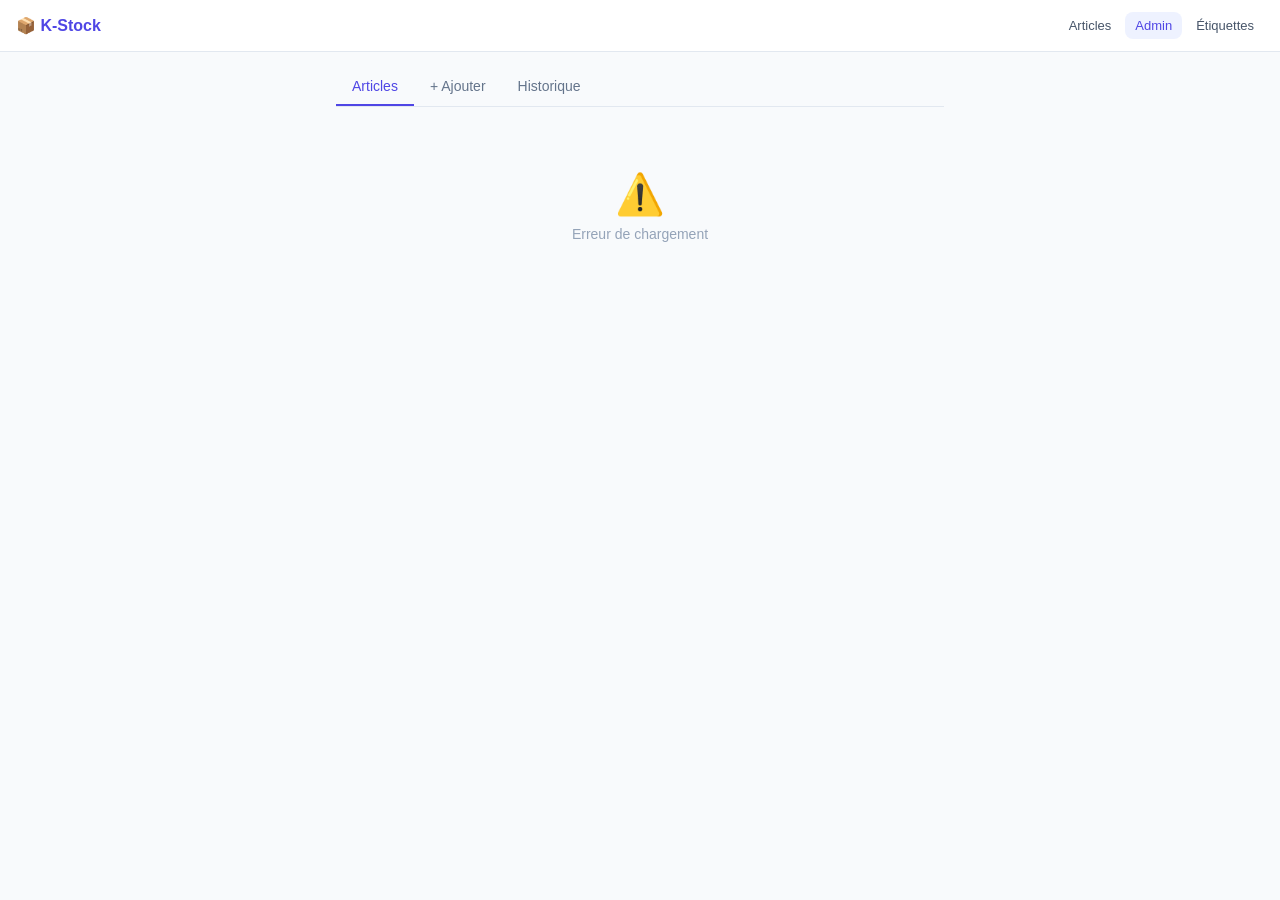
<file: admin.html>
<!DOCTYPE html>
<html lang="fr">
<head>
  <meta charset="UTF-8" />
  <meta name="viewport" content="width=device-width, initial-scale=1.0" />
  <title>Admin — K-Stock</title>
  <meta name="theme-color" content="#4f46e5" />
  <link rel="apple-touch-icon" href="icon-192.png" />
  <link rel="manifest" href="manifest.json" />
  <link rel="stylesheet" href="style.css" />
</head>
<body>
  <nav class="nav">
    <a class="nav-logo" href="index.html">📦 K-Stock</a>
    <div class="nav-links">
      <a class="nav-link" href="index.html">Articles</a>
      <a class="nav-link active" href="admin.html">Admin</a>
      <a class="nav-link" href="labels.html">Étiquettes</a>
    </div>
  </nav>

  <div class="container">
    <div class="tabs">
      <div class="tab active" onclick="switchTab('articles')">Articles</div>
      <div class="tab" onclick="switchTab('add')">+ Ajouter</div>
      <div class="tab" onclick="switchTab('history')">Historique</div>
    </div>

    <!-- Articles tab -->
    <div id="tab-articles">
      <div id="articles-list"><div class="spinner"></div></div>
    </div>

    <!-- Add tab -->
    <div id="tab-add" style="display:none">
      <div class="card">
        <h3 style="font-size:15px;font-weight:700;margin-bottom:16px;">Nouvel article</h3>
        <div class="form-group">
          <label class="form-label">Référence unique *</label>
          <input type="text" class="form-input" id="add-ref" placeholder="ex: RACK-PCM3000" />
        </div>
        <div class="form-group">
          <label class="form-label">Nom *</label>
          <input type="text" class="form-input" id="add-nom" placeholder="ex: PCM 3000m" />
        </div>
        <div class="form-group">
          <label class="form-label">Zone *</label>
          <select class="form-select" id="add-zone">
            <option value="">-- Choisir --</option>
            <option value="PALETTE">Stockage palette</option>
            <option value="CHUTE">Chute de matière</option>
            <option value="CONSO">Consommables / accessoires</option>
            <option value="RACK">Matière dans les racks</option>
            <option value="RELIQUAT">Reliquat de commande</option>
            <option value="BOX-LOG">Box container logistique</option>
            <option value="SHOWROOM">Showroom</option>
            <option value="BE">Zone BE</option>
            <option value="MATERIAU">Matériautheque</option>
            <option value="FACONNE">Stock façonnage</option>
            <option value="LOGISTIQUE">Zone logistique</option>
          </select>
        </div>
        <div style="display:grid;grid-template-columns:1fr 1fr;gap:12px;">
          <div class="form-group">
            <label class="form-label">Unité</label>
            <input type="text" class="form-input" id="add-unite" placeholder="rouleau, boîte…" />
          </div>
          <div class="form-group">
            <label class="form-label">Conditionnement</label>
            <select class="form-select" id="add-cond">
              <option value="aucun">Aucun</option>
              <option value="palette">Palette</option>
              <option value="carton">Carton</option>
              <option value="boite">Boîte</option>
            </select>
          </div>
        </div>
        <div style="display:grid;grid-template-columns:1fr 1fr;gap:12px;">
          <div class="form-group">
            <label class="form-label">Stock initial</label>
            <input type="number" class="form-input" id="add-stock" value="0" min="0" />
          </div>
          <div class="form-group">
            <label class="form-label">Seuil d'alerte</label>
            <input type="number" class="form-input" id="add-mini" value="0" min="0" />
          </div>
        </div>
        <button class="btn btn-primary" id="add-btn" onclick="addArticle()" style="width:100%;margin-top:4px;">
          Créer l'article
        </button>
      </div>
    </div>

    <!-- History tab -->
    <div id="tab-history" style="display:none">
      <div id="history-list"><div class="spinner"></div></div>
    </div>
  </div>

  <div class="flash" id="flash"></div>

  <script src="config.js"></script>
  <script src="api.js"></script>
  <script>
    let currentTab = 'articles';

    function switchTab(tab) {
      document.querySelectorAll('.tab').forEach((t, i) => {
        t.classList.toggle('active', ['articles', 'add', 'history'][i] === tab);
      });
      ['articles', 'add', 'history'].forEach(t => {
        document.getElementById(`tab-${t}`).style.display = t === tab ? '' : 'none';
      });
      currentTab = tab;
      if (tab === 'articles') loadArticles();
      if (tab === 'history') loadHistory();
    }

    function showFlash(msg, type = 'success') {
      const el = document.getElementById('flash');
      el.textContent = msg;
      el.className = `flash flash-${type} show`;
      setTimeout(() => el.classList.remove('show'), 2500);
    }

    const ZONES = {
      PALETTE: 'Palette', CHUTE: 'Chute', CONSO: 'Conso',
      RACK: 'Rack', RELIQUAT: 'Reliquat', 'BOX-LOG': 'Box Log',
      SHOWROOM: 'Showroom', BE: 'BE', MATERIAU: 'Matériautheque',
      FACONNE: 'Façonnage', LOGISTIQUE: 'Logistique',
    };

    async function loadArticles() {
      const el = document.getElementById('articles-list');
      el.innerHTML = '<div class="spinner"></div>';
      try {
        const articles = await API.listArticles();
        if (!articles.length) {
          el.innerHTML = '<div class="empty"><div class="empty-icon">📭</div><div class="empty-text">Aucun article. Ajoutes-en via l\'onglet "+"</div></div>';
          return;
        }
        let html = '<div class="table-wrap"><table><thead><tr><th>Référence</th><th>Article</th><th>Zone</th><th>Stock</th><th>Unité</th><th>Cond.</th><th></th></tr></thead><tbody>';
        articles.forEach(a => {
          const stock = parseInt(a.stock_actuel) || 0;
          const mini = parseInt(a.stock_mini) || 0;
          const cls = stock === 0 ? 'empty' : (mini > 0 && stock <= mini ? 'low' : '');
          html += `<tr>
            <td><code style="font-size:12px">${a.ref}</code></td>
            <td><strong>${a.nom}</strong></td>
            <td><span style="font-size:12px;color:var(--slate-500)">${ZONES[a.zone] || a.zone || '—'}</span></td>
          <td><span style="font-size:12px;color:var(--slate-500)">${a.conditionnement || '—'}</span></td>
            <td><span class="stock-badge ${cls}">${stock}</span></td>
            <td style="font-size:12px;color:var(--slate-500)">${a.unite || '—'}</td>
            <td>
              <button class="btn btn-sm btn-outline" onclick="editStock('${a.ref}','${a.nom}',${stock})">Modifier stock</button>
            </td>
          </tr>`;
        });
        html += '</tbody></table></div>';
        el.innerHTML = html;
      } catch {
        el.innerHTML = '<div class="empty"><div class="empty-icon">⚠️</div><div class="empty-text">Erreur de chargement</div></div>';
      }
    }

    async function loadHistory() {
      const el = document.getElementById('history-list');
      el.innerHTML = '<div class="spinner"></div>';
      try {
        const history = await API.getHistory();
        if (!history.length) {
          el.innerHTML = '<div class="empty"><div class="empty-icon">🕓</div><div class="empty-text">Aucun mouvement enregistré</div></div>';
          return;
        }
        let html = '<div class="table-wrap"><table><thead><tr><th>Date</th><th>Article</th><th>Type</th><th>Qté</th><th>Stock après</th><th>Employé</th></tr></thead><tbody>';
        history.slice(0, 100).forEach(h => {
          const date = h.timestamp ? new Date(h.timestamp).toLocaleString('fr-FR', { day:'2-digit', month:'2-digit', hour:'2-digit', minute:'2-digit' }) : '—';
          html += `<tr>
            <td style="font-size:12px;white-space:nowrap">${date}</td>
            <td><strong style="font-size:13px">${h.nom}</strong><br><code style="font-size:11px;color:var(--slate-400)">${h.ref}</code></td>
            <td><span class="badge badge-${h.type}">${h.type === 'entree' ? 'Entrée' : 'Sortie'}</span></td>
            <td style="font-weight:700">${h.type === 'entree' ? '+' : '−'}${h.quantite}</td>
            <td>${h.stock_apres}</td>
            <td style="font-size:13px">${h.employe || '—'}</td>
          </tr>`;
        });
        html += '</tbody></table></div>';
        el.innerHTML = html;
      } catch {
        el.innerHTML = '<div class="empty"><div class="empty-icon">⚠️</div><div class="empty-text">Erreur de chargement</div></div>';
      }
    }

    async function addArticle() {
      const ref = document.getElementById('add-ref').value.trim().toUpperCase();
      const nom = document.getElementById('add-nom').value.trim();
      const zone = document.getElementById('add-zone').value;
      const unite = document.getElementById('add-unite').value.trim();
      const cond  = document.getElementById('add-cond').value;
      const stock = parseInt(document.getElementById('add-stock').value) || 0;
      const mini = parseInt(document.getElementById('add-mini').value) || 0;

      if (!ref || !nom || !zone) { showFlash('Remplis au minimum : référence, nom et zone.', 'error'); return; }

      const btn = document.getElementById('add-btn');
      btn.disabled = true; btn.textContent = 'Création…';
      try {
        const res = await API.addArticle({ ref, nom, zone, unite, conditionnement: cond, stock_actuel: stock, stock_mini: mini });
        if (res.error) throw new Error(res.error);
        showFlash(`Article "${nom}" créé !`);
        ['add-ref','add-nom','add-unite'].forEach(id => document.getElementById(id).value = '');
        document.getElementById('add-stock').value = '0';
        document.getElementById('add-mini').value = '0';
        document.getElementById('add-zone').value = '';
      } catch (e) {
        showFlash('Erreur lors de la création.', 'error');
      } finally {
        btn.disabled = false; btn.textContent = 'Créer l\'article';
      }
    }

    function editStock(ref, nom, currentStock) {
      const newStock = prompt(`Nouveau stock pour "${nom}" (actuel : ${currentStock}) :`, currentStock);
      if (newStock === null) return;
      const val = parseInt(newStock);
      if (isNaN(val) || val < 0) { showFlash('Valeur invalide.', 'error'); return; }
      API.updateArticle({ ref, stock_actuel: val })
        .then(res => {
          if (res.error) throw new Error();
          showFlash('Stock mis à jour !');
          loadArticles();
        })
        .catch(() => showFlash('Erreur.', 'error'));
    }

    loadArticles();
  </script>
</body>
</html>
</file>
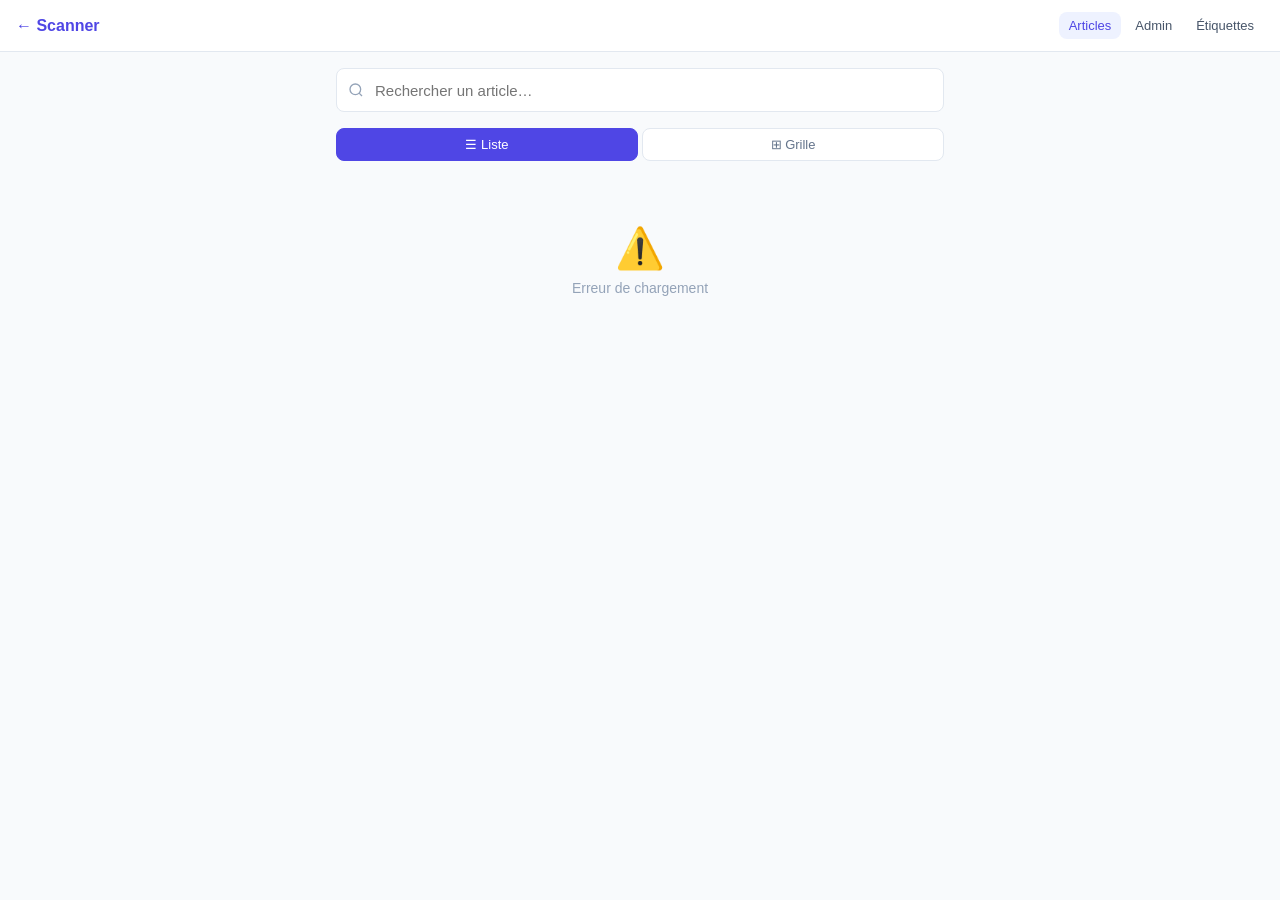
<file: articles.html>
<!DOCTYPE html>
<html lang="fr">
<head>
  <meta charset="UTF-8" />
  <meta name="viewport" content="width=device-width, initial-scale=1.0" />
  <title>Articles — K-Stock</title>
  <meta name="theme-color" content="#4f46e5" />
  <meta name="apple-mobile-web-app-capable" content="yes" />
  <link rel="apple-touch-icon" href="icon-192.png" />
  <link rel="manifest" href="manifest.json" />
  <link rel="stylesheet" href="style.css" />
</head>
<body>
  <nav class="nav">
    <a class="nav-logo" href="index.html">← Scanner</a>
    <div class="nav-links">
      <a class="nav-link active" href="articles.html">Articles</a>
      <a class="nav-link" href="admin.html">Admin</a>
      <a class="nav-link" href="labels.html">Étiquettes</a>
    </div>
  </nav>

  <!-- Modale suppression -->
  <div id="del-modal" style="display:none;position:fixed;inset:0;background:rgba(0,0,0,.5);z-index:100;align-items:flex-end;justify-content:center">
    <div style="background:#fff;border-radius:16px 16px 0 0;padding:24px;width:100%;max-width:480px;text-align:center">
      <p style="font-weight:700;font-size:17px;margin:0 0 6px" id="del-title">Supprimer cet article ?</p>
      <p style="font-size:13px;color:#64748b;margin:0 0 24px" id="del-sub"></p>
      <button id="del-confirm" style="display:block;width:100%;background:#dc2626;color:#fff;border:none;border-radius:10px;padding:14px;font-size:16px;font-weight:600;margin-bottom:10px;cursor:pointer">Supprimer</button>
      <button onclick="closeDel()" style="display:block;width:100%;background:none;border:none;color:#64748b;font-size:15px;padding:10px;cursor:pointer">Annuler</button>
    </div>
  </div>

  <div class="container">
    <div class="search-wrap">
      <svg class="search-icon" width="16" height="16" fill="none" stroke="currentColor" stroke-width="2" viewBox="0 0 24 24"><circle cx="11" cy="11" r="8"/><path d="m21 21-4.35-4.35"/></svg>
      <input type="search" class="search-input" id="search" placeholder="Rechercher un article…" />
    </div>
    <div class="view-toggle">
      <button class="view-btn active" id="btn-list" onclick="setView('list')">☰ Liste</button>
      <button class="view-btn" id="btn-grid" onclick="setView('grid')">⊞ Grille</button>
    </div>
    <div id="content"><div class="spinner"></div></div>
  </div>

  <script src="config.js"></script>
  <script src="api.js"></script>
  <script>
    const ZONES = {
      PALETTE:'Stockage palette', CHUTE:'Chute de matière', CONSO:'Consommables',
      RACK:'Matière racks', RELIQUAT:'Reliquat', 'BOX-LOG':'Box logistique',
      SHOWROOM:'Showroom', BE:'Zone BE', MATERIAU:'Matériautheque',
      FACONNE:'Façonnage', LOGISTIQUE:'Logistique',
    };
    const ZONE_EMOJI = {
      PALETTE:'🪵', CHUTE:'✂️', CONSO:'📦', RACK:'🗄️', RELIQUAT:'🔁',
      'BOX-LOG':'🚚', SHOWROOM:'🖼️', BE:'📐', MATERIAU:'🧪', FACONNE:'⚙️', LOGISTIQUE:'🏭',
    };
    let allArticles = [];
    let currentView = 'list';

    function setView(v) {
      currentView = v;
      document.getElementById('btn-list').classList.toggle('active', v === 'list');
      document.getElementById('btn-grid').classList.toggle('active', v === 'grid');
      render(filtered());
    }

    function filtered() {
      const q = document.getElementById('search').value.toLowerCase().trim();
      return q ? allArticles.filter(a => a.nom.toLowerCase().includes(q) || a.ref.toLowerCase().includes(q)) : allArticles;
    }

    function render(articles) {
      const content = document.getElementById('content');
      if (!articles.length) {
        content.innerHTML = '<div class="empty"><div class="empty-icon">📭</div><div class="empty-text">Aucun article</div></div>';
        return;
      }
      const grouped = {};
      articles.forEach(a => { const z = a.zone || 'AUTRE'; if (!grouped[z]) grouped[z] = []; grouped[z].push(a); });

      if (currentView === 'list') {
        let html = '';
        Object.entries(grouped).forEach(([zone, items]) => {
          html += `<div class="zone-header">${ZONES[zone] || zone}</div>`;
          items.forEach(a => {
            const stock = parseInt(a.stock_actuel) || 0;
            const mini  = parseInt(a.stock_mini) || 0;
            const cls   = stock === 0 ? 'empty' : (mini > 0 && stock <= mini ? 'low' : '');
            html += `<a class="article-item" href="scan.html?ref=${encodeURIComponent(a.ref)}">
              <div>
                <div class="article-name">${a.nom}</div>
                <div class="article-meta">${a.ref} · ${a.unite || 'unité'}</div>
              </div>
              <span class="stock-badge ${cls}">${stock} ${a.unite || ''}</span>
            </a>`;
          });
        });
        content.innerHTML = html;
      } else {
        let html = '<div class="articles-grid">';
        Object.entries(grouped).forEach(([zone, items]) => {
          html += `<div class="grid-zone-header">${ZONES[zone] || zone}</div>`;
          items.forEach(a => {
            const stock   = parseInt(a.stock_actuel) || 0;
            const mini    = parseInt(a.stock_mini) || 0;
            const cls     = stock === 0 ? 'empty' : (mini > 0 && stock <= mini ? 'low' : '');
            const photo   = a.photos ? a.photos.toString().split(',')[0].trim() : '';
            const imgHtml = photo
              ? `<img src="${photo}" alt="" loading="lazy">`
              : `${ZONE_EMOJI[zone] || '📦'}`;
            html += `<a class="grid-card" href="scan.html?ref=${encodeURIComponent(a.ref)}">
              <div class="grid-card-img">
                ${imgHtml}
                <span class="grid-stock-pill ${cls}">${stock}</span>
              </div>
              <div class="grid-card-body">
                <div class="grid-card-name">${a.nom}</div>
                <div class="grid-card-meta">${a.ref}</div>
              </div>
            </a>`;
          });
        });
        html += '</div>';
        content.innerHTML = html;
      }
    }

    async function load() {
      try { allArticles = await API.listArticles(); render(filtered()); }
      catch { document.getElementById('content').innerHTML = '<div class="empty"><div class="empty-icon">⚠️</div><div class="empty-text">Erreur de chargement</div></div>'; }
    }

    // ── Long-press pour supprimer ──────────────────────────────
    let lpTimer = null;
    let lpArticle = null;

    function attachLongPress(el, article) {
      el.addEventListener('touchstart', e => {
        lpTimer = setTimeout(() => { e.preventDefault(); showDel(article); }, 600);
      }, { passive: false });
      el.addEventListener('touchend',  () => clearTimeout(lpTimer));
      el.addEventListener('touchmove', () => clearTimeout(lpTimer));
    }

    function showDel(article) {
      lpArticle = article;
      document.getElementById('del-sub').textContent = `${article.nom} (${article.ref})`;
      const modal = document.getElementById('del-modal');
      modal.style.display = 'flex';
    }

    function closeDel() {
      document.getElementById('del-modal').style.display = 'none';
      lpArticle = null;
    }

    document.getElementById('del-confirm').addEventListener('click', async () => {
      if (!lpArticle) return;
      const ref = lpArticle.ref;
      closeDel();
      try {
        await API.deleteArticle(ref);
        allArticles = allArticles.filter(a => a.ref !== ref);
        render(filtered());
      } catch (e) {
        alert('Erreur : ' + e.message);
      }
    });

    const _origRender = render;
    render = function(articles) {
      _origRender(articles);
      document.querySelectorAll('.article-item, .grid-card').forEach(el => {
        const ref = el.href && new URL(el.href).searchParams.get('ref');
        const a = ref && allArticles.find(x => x.ref === ref);
        if (a) attachLongPress(el, a);
      });
    };

    document.getElementById('search').addEventListener('input', () => render(filtered()));

    load();
  </script>
</body>
</html>
</file>
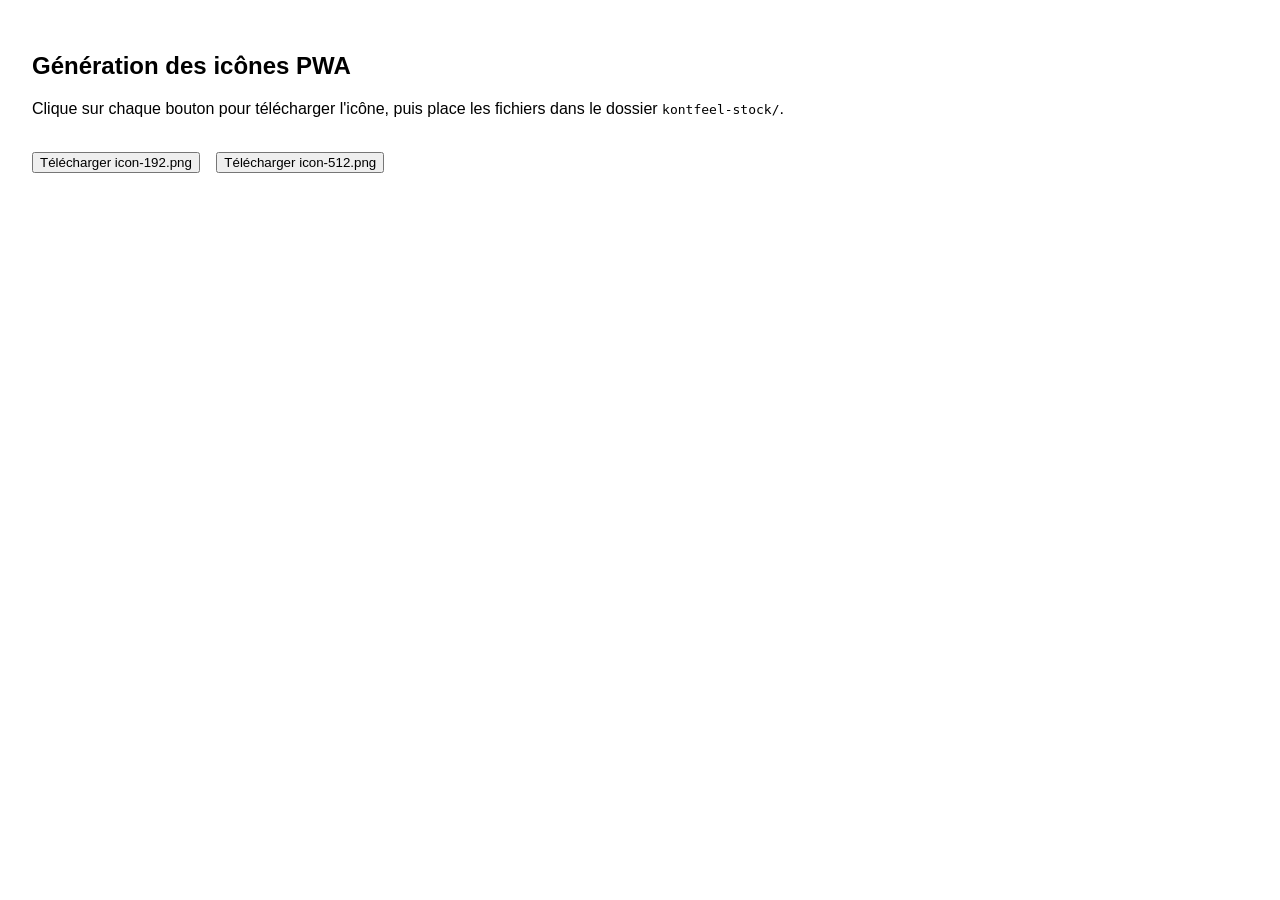
<file: generate-icons.html>
<!DOCTYPE html>
<!-- Ouvre cette page dans Chrome, clique les boutons pour télécharger les icônes -->
<html><head><meta charset="UTF-8"><title>Générer icônes</title></head>
<body style="font-family:sans-serif;padding:24px">
<h2>Génération des icônes PWA</h2>
<p>Clique sur chaque bouton pour télécharger l'icône, puis place les fichiers dans le dossier <code>kontfeel-stock/</code>.</p>
<br>
<button onclick="generate(192)">Télécharger icon-192.png</button>
<button onclick="generate(512)" style="margin-left:12px">Télécharger icon-512.png</button>
<canvas id="c" style="display:none"></canvas>
<script>
function generate(size) {
  const c = document.getElementById('c');
  c.width = c.height = size;
  const ctx = c.getContext('2d');
  // Background
  ctx.fillStyle = '#4f46e5';
  roundRect(ctx, 0, 0, size, size, size * 0.2);
  ctx.fill();
  // Text KS
  ctx.fillStyle = 'white';
  ctx.font = `bold ${size * 0.38}px -apple-system, sans-serif`;
  ctx.textAlign = 'center';
  ctx.textBaseline = 'middle';
  ctx.fillText('KS', size / 2, size / 2);
  // Download
  const a = document.createElement('a');
  a.download = `icon-${size}.png`;
  a.href = c.toDataURL('image/png');
  a.click();
}
function roundRect(ctx, x, y, w, h, r) {
  ctx.beginPath();
  ctx.moveTo(x + r, y);
  ctx.lineTo(x + w - r, y);
  ctx.quadraticCurveTo(x + w, y, x + w, y + r);
  ctx.lineTo(x + w, y + h - r);
  ctx.quadraticCurveTo(x + w, y + h, x + w - r, y + h);
  ctx.lineTo(x + r, y + h);
  ctx.quadraticCurveTo(x, y + h, x, y + h - r);
  ctx.lineTo(x, y + r);
  ctx.quadraticCurveTo(x, y, x + r, y);
  ctx.closePath();
}
</script>
</body></html>
</file>
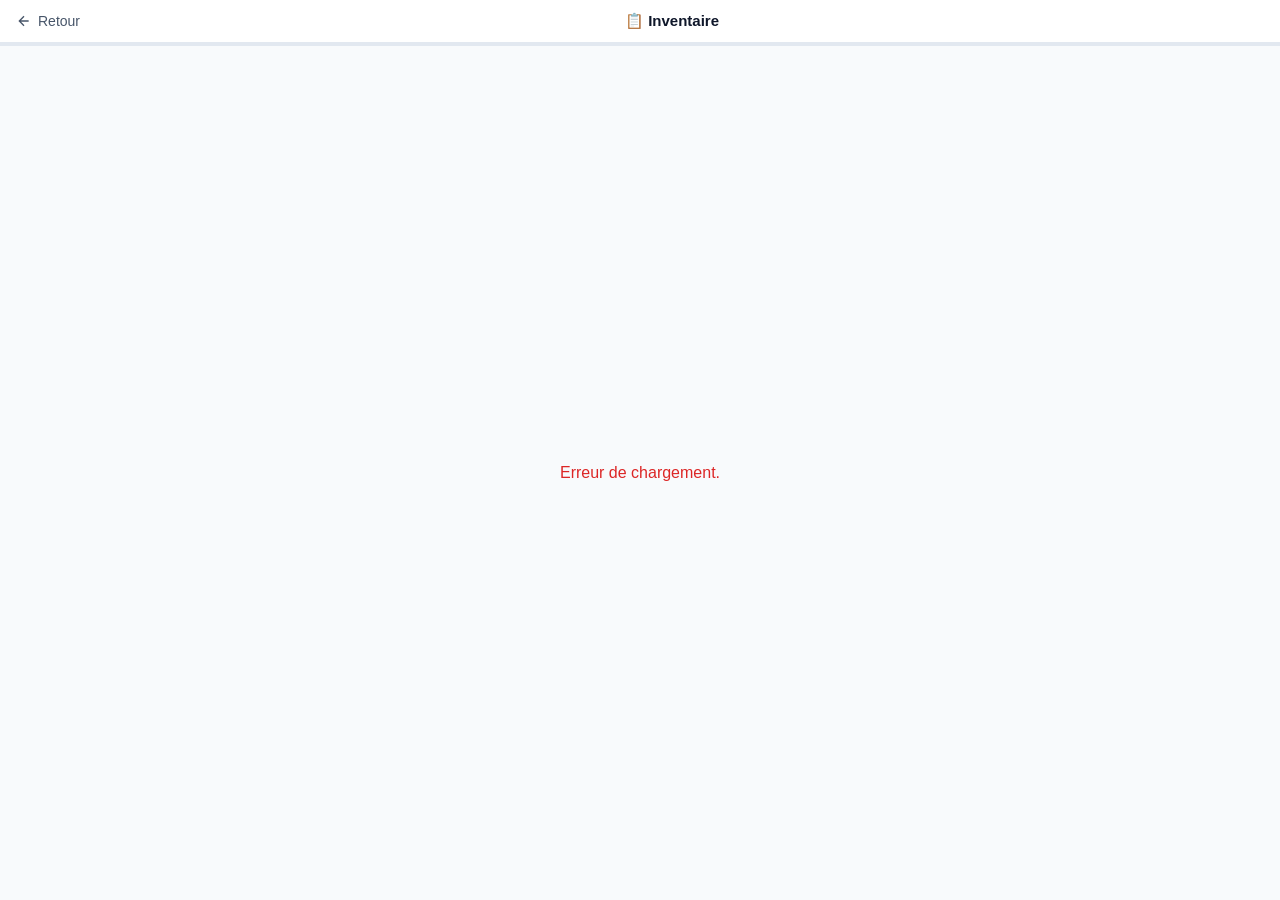
<file: inventaire.html>
<!DOCTYPE html>
<html lang="fr">
<head>
  <meta charset="UTF-8" />
  <meta name="viewport" content="width=device-width, initial-scale=1.0, user-scalable=no" />
  <title>Inventaire — K-Stock</title>
  <meta name="theme-color" content="#0f172a" />
  <meta name="apple-mobile-web-app-capable" content="yes" />
  <link rel="apple-touch-icon" href="icon-192.png" />
  <link rel="manifest" href="manifest.json" />
  <style>
    * { box-sizing: border-box; margin: 0; padding: 0; -webkit-tap-highlight-color: transparent; }

    body {
      font-family: -apple-system, BlinkMacSystemFont, 'Segoe UI', sans-serif;
      background: #f8fafc; color: #0f172a;
      min-height: 100dvh; display: flex; flex-direction: column;
    }

    /* ── Nav ── */
    .nav {
      background: white; border-bottom: 1px solid #e2e8f0;
      padding: 12px 16px;
      display: flex; align-items: center; justify-content: space-between;
    }
    .nav-back {
      font-size: 14px; color: #475569; text-decoration: none;
      display: flex; align-items: center; gap: 6px;
    }
    .nav-title { font-size: 15px; font-weight: 700; }
    .nav-progress { font-size: 13px; color: #94a3b8; }

    /* ── Progress bar ── */
    .progress-bar {
      height: 3px; background: #e2e8f0;
    }
    .progress-fill {
      height: 100%; background: #4f46e5;
      transition: width 0.3s ease;
    }

    /* ── Loading / done ── */
    .center-screen {
      flex: 1; display: flex; flex-direction: column;
      align-items: center; justify-content: center;
      padding: 32px; text-align: center;
    }
    .spinner {
      width: 36px; height: 36px;
      border: 3px solid #e2e8f0; border-top-color: #4f46e5;
      border-radius: 50%; animation: spin 0.7s linear infinite;
      margin-bottom: 16px;
    }
    @keyframes spin { to { transform: rotate(360deg); } }

    /* ── Article card ── */
    #article-screen { flex: 1; display: flex; flex-direction: column; padding: 24px 20px; }

    .art-zone {
      font-size: 11px; font-weight: 700; text-transform: uppercase;
      letter-spacing: 0.06em; color: #4f46e5; margin-bottom: 6px;
    }
    .art-name { font-size: 24px; font-weight: 800; color: #0f172a; margin-bottom: 4px; line-height: 1.2; }
    .art-ref  { font-size: 13px; color: #94a3b8; font-family: monospace; margin-bottom: 24px; }

    .current-stock {
      background: white; border: 1px solid #e2e8f0; border-radius: 12px;
      padding: 14px 16px; margin-bottom: 24px;
      display: flex; align-items: center; justify-content: space-between;
    }
    .current-stock-label { font-size: 13px; color: #64748b; }
    .current-stock-val { font-size: 22px; font-weight: 800; color: #0f172a; }

    /* ── Saisie stock réel ── */
    .input-label {
      font-size: 13px; font-weight: 600; color: #334155; margin-bottom: 8px;
    }

    .stock-input-wrap {
      display: flex; align-items: center; gap: 12px; margin-bottom: 32px;
    }
    .qty-btn {
      width: 56px; height: 56px; border: 2px solid #e2e8f0; border-radius: 50%;
      background: white; font-size: 28px; font-weight: 300; color: #334155;
      cursor: pointer; display: flex; align-items: center; justify-content: center;
      flex-shrink: 0; transition: all 0.1s;
    }
    .qty-btn:active { transform: scale(0.88); background: #f1f5f9; }
    .stock-input {
      flex: 1; height: 64px; border: 2px solid #4f46e5; border-radius: 14px;
      text-align: center; font-size: 36px; font-weight: 800; color: #0f172a;
      background: white; outline: none;
    }

    /* ── Boutons action ── */
    .action-btns { display: flex; flex-direction: column; gap: 10px; margin-top: auto; }

    .btn-valider {
      height: 60px; background: #4f46e5; color: white;
      border: none; border-radius: 14px;
      font-size: 18px; font-weight: 700; cursor: pointer;
      transition: all 0.12s; display: flex; align-items: center; justify-content: center; gap: 8px;
    }
    .btn-valider:active { transform: scale(0.97); background: #4338ca; }
    .btn-valider:disabled { opacity: 0.5; }

    .btn-passer {
      height: 44px; background: transparent; color: #94a3b8;
      border: none; font-size: 14px; cursor: pointer;
    }
    .btn-passer:active { color: #64748b; }

    /* ── Écran fin ── */
    .done-icon { font-size: 56px; margin-bottom: 16px; }
    .done-title { font-size: 22px; font-weight: 800; margin-bottom: 8px; }
    .done-sub { font-size: 14px; color: #64748b; margin-bottom: 32px; line-height: 1.5; }
    .done-summary {
      background: white; border: 1px solid #e2e8f0; border-radius: 12px;
      padding: 16px; margin-bottom: 24px; text-align: left; width: 100%; max-width: 400px;
    }
    .done-summary-title { font-size: 12px; font-weight: 700; text-transform: uppercase; letter-spacing: 0.05em; color: #94a3b8; margin-bottom: 10px; }
    .done-row { display: flex; justify-content: space-between; align-items: center; padding: 6px 0; border-bottom: 1px solid #f1f5f9; font-size: 13px; }
    .done-row:last-child { border-bottom: none; }
    .done-row-name { color: #334155; font-weight: 500; flex: 1; margin-right: 8px; }
    .done-row-change { font-weight: 700; }
    .done-row-change.up { color: #16a34a; }
    .done-row-change.down { color: #dc2626; }
    .done-row-change.same { color: #94a3b8; }

    .btn-home {
      background: #4f46e5; color: white; border: none;
      padding: 14px 32px; border-radius: 12px;
      font-size: 16px; font-weight: 600; cursor: pointer; text-decoration: none;
      display: inline-flex; align-items: center; gap: 8px;
    }

    /* Flash */
    .flash {
      position: fixed; bottom: 24px; left: 50%; transform: translateX(-50%);
      padding: 10px 20px; border-radius: 10px; font-size: 13px; font-weight: 600;
      opacity: 0; transition: opacity 0.2s; pointer-events: none; z-index: 99;
      white-space: nowrap; box-shadow: 0 4px 12px rgba(0,0,0,0.15);
    }
    .flash.show { opacity: 1; }
    .flash.success { background: #16a34a; color: white; }
    .flash.error   { background: #dc2626; color: white; }
  </style>
</head>
<body>

<nav class="nav">
  <a class="nav-back" href="index.html">
    <svg width="16" height="16" fill="none" stroke="currentColor" stroke-width="2" viewBox="0 0 24 24"><path d="M19 12H5M12 5l-7 7 7 7"/></svg>
    Retour
  </a>
  <span class="nav-title">📋 Inventaire</span>
  <span class="nav-progress" id="progress-text"></span>
</nav>

<div class="progress-bar"><div class="progress-fill" id="progress-fill" style="width:0%"></div></div>

<!-- Loading -->
<div class="center-screen" id="loading-screen">
  <div class="spinner"></div>
  <p style="font-size:14px;color:#64748b;">Chargement des articles…</p>
</div>

<!-- Article -->
<div id="article-screen" style="display:none;">
  <div class="art-zone" id="art-zone"></div>
  <div class="art-name" id="art-name"></div>
  <div class="art-ref"  id="art-ref"></div>

  <div class="current-stock">
    <span class="current-stock-label">Stock enregistré</span>
    <span class="current-stock-val" id="art-current-stock">—</span>
  </div>

  <div class="input-label">Stock réel compté :</div>
  <div class="stock-input-wrap">
    <button class="qty-btn" onclick="changeVal(-1)">−</button>
    <input type="number" class="stock-input" id="stock-input" value="0" min="0" inputmode="numeric" />
    <button class="qty-btn" onclick="changeVal(1)">+</button>
  </div>

  <div class="action-btns">
    <button class="btn-valider" id="btn-valider" onclick="valider()">
      Valider et suivant →
    </button>
    <button class="btn-passer" onclick="passer()">Passer cet article</button>
  </div>
</div>

<!-- Fin inventaire -->
<div class="center-screen" id="done-screen" style="display:none;">
  <div class="done-icon">✅</div>
  <div class="done-title">Inventaire terminé !</div>
  <div class="done-sub" id="done-sub"></div>
  <div class="done-summary" id="done-summary" style="display:none;">
    <div class="done-summary-title">Modifications effectuées</div>
    <div id="done-rows"></div>
  </div>
  <a class="btn-home" href="index.html">← Retour au scanner</a>
</div>

<div class="flash" id="flash"></div>

<script src="config.js"></script>
<script src="api.js"></script>
<script>
  const ZONES = {
    PALETTE:'Palette', CHUTE:'Chute', CONSO:'Consommables',
    RACK:'Rack', RELIQUAT:'Reliquat', 'BOX-LOG':'Box logistique',
    SHOWROOM:'Showroom', BE:'Zone BE', MATERIAU:'Matériautheque',
    FACONNE:'Façonnage', LOGISTIQUE:'Logistique',
  };

  let articles = [];
  let current  = 0;
  let changes  = []; // { nom, ref, avant, apres }

  function showFlash(msg, type) {
    const el = document.getElementById('flash');
    el.textContent = msg; el.className = `flash show ${type}`;
    setTimeout(() => el.classList.remove('show'), 2000);
  }

  function changeVal(delta) {
    const input = document.getElementById('stock-input');
    input.value = Math.max(0, (parseInt(input.value) || 0) + delta);
  }

  function updateProgress() {
    const pct = articles.length ? (current / articles.length) * 100 : 0;
    document.getElementById('progress-fill').style.width = pct + '%';
    document.getElementById('progress-text').textContent =
      articles.length ? `${current} / ${articles.length}` : '';
  }

  function showArticle(index) {
    if (index >= articles.length) { showDone(); return; }
    const a = articles[index];
    document.getElementById('art-zone').textContent = ZONES[a.zone] || a.zone || '';
    document.getElementById('art-name').textContent = a.nom;
    document.getElementById('art-ref').textContent  = a.ref;
    document.getElementById('art-current-stock').textContent = `${parseInt(a.stock_actuel)||0} ${a.unite||''}`;
    document.getElementById('stock-input').value = parseInt(a.stock_actuel) || 0;
    document.getElementById('stock-input').focus();
    document.getElementById('loading-screen').style.display  = 'none';
    document.getElementById('article-screen').style.display  = 'flex';
    document.getElementById('done-screen').style.display     = 'none';
    updateProgress();
  }

  async function valider() {
    const a        = articles[current];
    const newStock = parseInt(document.getElementById('stock-input').value) || 0;
    const oldStock = parseInt(a.stock_actuel) || 0;
    const btn      = document.getElementById('btn-valider');

    btn.disabled = true; btn.textContent = '…';
    try {
      const res = await API.updateArticle({ ref: a.ref, stock_actuel: newStock });
      if (res.error) throw new Error();
      if (newStock !== oldStock) {
        changes.push({ nom: a.nom, ref: a.ref, avant: oldStock, apres: newStock });
      }
      current++;
      showArticle(current);
    } catch {
      showFlash('Erreur, réessaie', 'error');
    } finally {
      btn.disabled = false; btn.textContent = 'Valider et suivant →';
    }
  }

  function passer() {
    current++;
    showArticle(current);
  }

  function showDone() {
    document.getElementById('article-screen').style.display = 'none';
    document.getElementById('done-screen').style.display    = 'flex';
    updateProgress();

    const n = changes.length;
    document.getElementById('done-sub').textContent =
      n === 0 ? 'Aucune modification détectée.'
      : `${n} article${n>1?'s':''} mis à jour.`;

    if (n > 0) {
      const summary = document.getElementById('done-summary');
      summary.style.display = 'block';
      document.getElementById('done-rows').innerHTML = changes.map(c => {
        const diff = c.apres - c.avant;
        const cls  = diff > 0 ? 'up' : diff < 0 ? 'down' : 'same';
        const sign = diff > 0 ? '+' : '';
        return `<div class="done-row">
          <span class="done-row-name">${c.nom}</span>
          <span class="done-row-change ${cls}">${c.avant} → ${c.apres} (${sign}${diff})</span>
        </div>`;
      }).join('');
    }
  }

  // Valider avec Entrée
  document.getElementById('stock-input').addEventListener('keydown', e => {
    if (e.key === 'Enter') valider();
  });

  async function load() {
    try {
      articles = await API.listArticles();
      if (!articles.length) {
        document.getElementById('loading-screen').innerHTML =
          '<div style="text-align:center;padding:32px;color:#64748b;">Aucun article dans le stock.</div>';
        return;
      }
      updateProgress();
      showArticle(0);
    } catch {
      document.getElementById('loading-screen').innerHTML =
        '<div style="text-align:center;padding:32px;color:#dc2626;">Erreur de chargement.</div>';
    }
  }

  load();
</script>
</body>
</html>
</file>
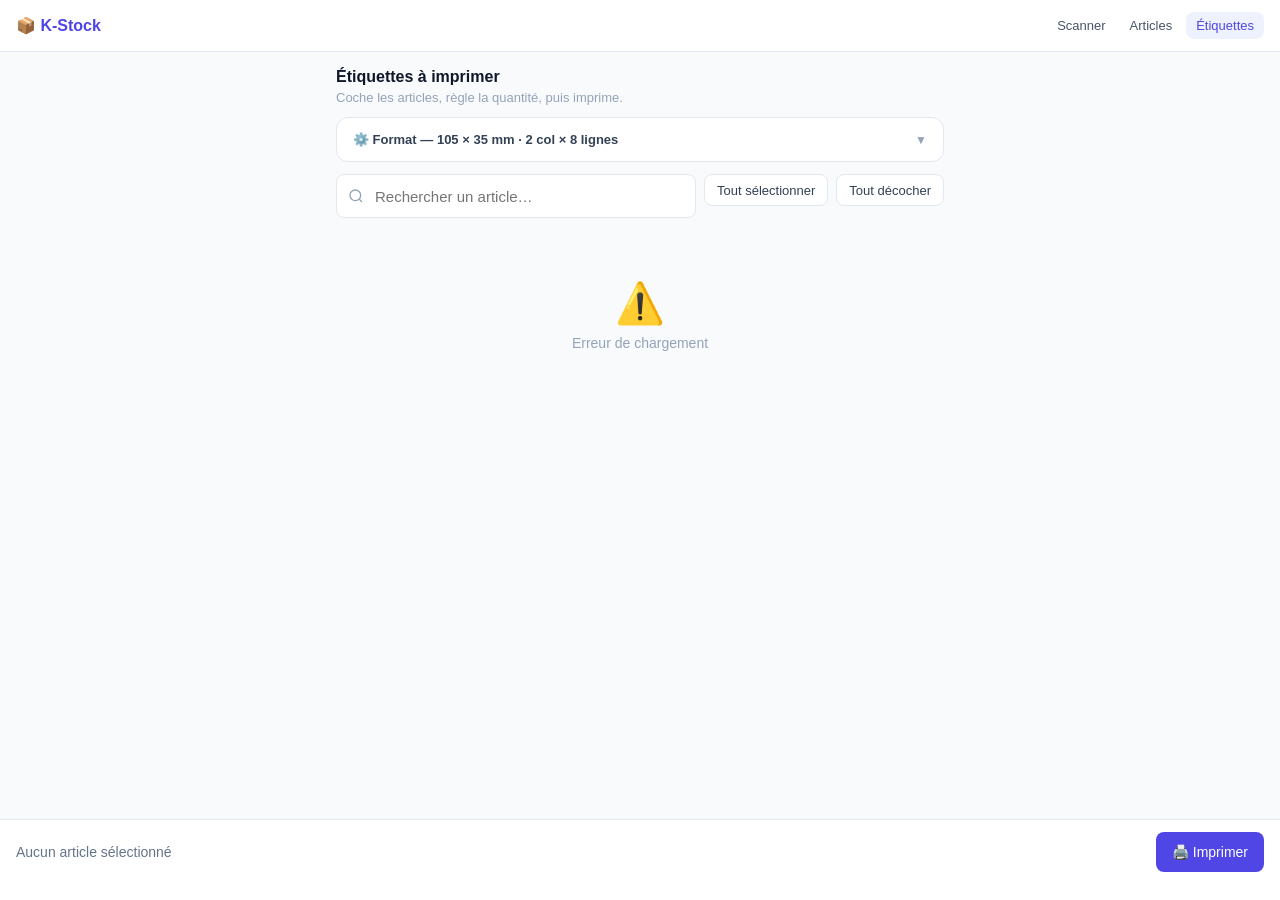
<file: labels.html>
<!DOCTYPE html>
<html lang="fr">
<head>
  <meta charset="UTF-8" />
  <meta name="viewport" content="width=device-width, initial-scale=1.0" />
  <title>Étiquettes — K-Stock</title>
  <link rel="stylesheet" href="style.css" />
  <style>
    .articles-list { max-width: 640px; margin: 0 auto; padding: 0 16px 100px; }
    .article-row {
      display: flex; align-items: center; gap: 12px;
      background: white; border: 1px solid var(--slate-200);
      border-radius: 10px; padding: 12px 14px; margin-bottom: 6px;
      transition: border-color 0.15s;
    }
    .article-row.selected { border-color: #4f46e5; background: #eef2ff; }
    .article-row input[type=checkbox] { width: 20px; height: 20px; accent-color: #4f46e5; cursor: pointer; flex-shrink: 0; }
    .article-row-info { flex: 1; min-width: 0; }
    .article-row-name { font-size: 14px; font-weight: 600; color: var(--slate-900); }
    .article-row-meta { font-size: 12px; color: var(--slate-400); margin-top: 1px; }
    .qty-input {
      width: 56px; height: 36px;
      border: 1px solid var(--slate-200); border-radius: 8px;
      text-align: center; font-size: 15px; font-weight: 600;
      color: var(--slate-900); background: white; outline: none;
    }
    .qty-input:focus { border-color: #4f46e5; }
    .sticky-bar {
      position: fixed; bottom: 0; left: 0; right: 0;
      background: white; border-top: 1px solid var(--slate-200);
      padding: 12px 16px 28px;
      display: flex; align-items: center; justify-content: space-between; gap: 12px;
    }
    .selected-count { font-size: 14px; color: var(--slate-500); }
    .selected-count strong { color: var(--slate-900); }

    .dim-panel {
      background: white; border: 1px solid var(--slate-200);
      border-radius: 12px; padding: 14px 16px; margin-bottom: 12px;
      max-width: 640px; margin-left: auto; margin-right: auto;
    }
    .dim-panel-header { display: flex; align-items: center; justify-content: space-between; cursor: pointer; user-select: none; }
    .dim-panel-title { font-size: 13px; font-weight: 600; color: var(--slate-700); }
    .dim-panel-body { margin-top: 12px; display: none; }
    .dim-panel-body.open { display: block; }
    .dim-grid { display: grid; grid-template-columns: repeat(2, 1fr); gap: 10px; }
    .dim-field label { font-size: 12px; color: var(--slate-500); display: block; margin-bottom: 3px; }
    .dim-field input {
      width: 100%; height: 36px;
      border: 1px solid var(--slate-200); border-radius: 8px;
      padding: 0 10px; font-size: 14px; outline: none; background: white;
    }
    .dim-field input:focus { border-color: #4f46e5; }

    #print-area { display: none; }

    /* ── IMPRESSION ── */
    @media print {
      * { -webkit-print-color-adjust: exact; print-color-adjust: exact; box-sizing: border-box; }
      @page { size: A4 portrait; margin: 0; }
      html, body { margin: 0; padding: 0; background: white; }
      .no-print { display: none !important; }
      #print-area { display: block !important; }

      .print-page {
        width: 210mm;
        height: 297mm;
        overflow: hidden;
        page-break-after: always;
      }

      /* Grille sans aucun gap parasite */
      .print-row {
        display: flex;
        width: 100%;
      }

      .plabel {
        display: flex;
        align-items: center;
        overflow: hidden;
        border: 0.4mm solid #bbb;
        flex-shrink: 0;
      }

      .plabel img {
        flex-shrink: 0;
        display: block;
      }

      .plabel-text {
        flex: 1;
        min-width: 0;
        padding: 0 2mm;
        overflow: hidden;
      }

      .plabel-zone {
        font-size: 6pt;
        font-weight: 700;
        text-transform: uppercase;
        letter-spacing: 0.03em;
        color: #4f46e5;
        white-space: nowrap;
        overflow: hidden;
        text-overflow: ellipsis;
      }

      .plabel-name {
        font-size: 8pt;
        font-weight: 700;
        color: #0f172a;
        line-height: 1.25;
        margin-top: 0.8mm;
        overflow: hidden;
        display: -webkit-box;
        -webkit-line-clamp: 2;
        -webkit-box-orient: vertical;
      }

      .plabel-ref {
        font-size: 6pt;
        color: #64748b;
        font-family: monospace;
        margin-top: 0.8mm;
        white-space: nowrap;
        overflow: hidden;
        text-overflow: ellipsis;
      }

      .plabel-empty { border: none !important; }
    }
  </style>
</head>
<body>

<nav class="nav no-print">
  <a class="nav-logo" href="index.html">📦 K-Stock</a>
  <div class="nav-links">
    <a class="nav-link" href="index.html">Scanner</a>
    <a class="nav-link" href="articles.html">Articles</a>
    <a class="nav-link active" href="labels.html">Étiquettes</a>
  </div>
</nav>

<div class="no-print" style="max-width:640px;margin:0 auto;padding:16px 16px 4px;">
  <h2 style="font-size:16px;font-weight:700;margin-bottom:4px;">Étiquettes à imprimer</h2>
  <p style="font-size:13px;color:var(--slate-400);margin-bottom:12px;">Coche les articles, règle la quantité, puis imprime.</p>

  <!-- Dimensions -->
  <div class="dim-panel">
    <div class="dim-panel-header" onclick="toggleDim()">
      <span class="dim-panel-title">⚙️ Format — <span id="dim-summary">105 × 35 mm · 2 col × 8 lignes</span></span>
      <span id="dim-arrow" style="font-size:12px;color:var(--slate-400);">▼</span>
    </div>
    <div class="dim-panel-body" id="dim-body">
      <div class="dim-grid">
        <div class="dim-field"><label>Largeur étiquette (mm)</label><input type="number" id="d-w" value="105" step="0.1" oninput="updateDimSummary()" /></div>
        <div class="dim-field"><label>Hauteur étiquette (mm)</label><input type="number" id="d-h" value="35" step="0.1" oninput="updateDimSummary()" /></div>
        <div class="dim-field"><label>Colonnes</label><input type="number" id="d-cols" value="2" min="1" max="10" oninput="updateDimSummary()" /></div>
        <div class="dim-field"><label>Lignes</label><input type="number" id="d-rows" value="8" min="1" max="20" oninput="updateDimSummary()" /></div>
        <div class="dim-field"><label>Espace entre étiquettes (mm)</label><input type="number" id="d-gap" value="1" step="0.5" /></div>
        <div class="dim-field"><label>Marge haut (mm)</label><input type="number" id="d-mt" value="0" step="0.5" /></div>
        <div class="dim-field"><label>Marge gauche (mm)</label><input type="number" id="d-ml" value="0" step="0.5" /></div>
      </div>
    </div>
  </div>

  <!-- Recherche + actions -->
  <div style="display:flex;gap:8px;margin-bottom:10px;flex-wrap:wrap;">
    <div class="search-wrap" style="flex:1;min-width:180px;margin-bottom:0;">
      <svg class="search-icon" width="16" height="16" fill="none" stroke="currentColor" stroke-width="2" viewBox="0 0 24 24"><circle cx="11" cy="11" r="8"/><path d="m21 21-4.35-4.35"/></svg>
      <input type="search" class="search-input" id="search" placeholder="Rechercher un article…" oninput="filterList()" />
    </div>
    <button class="btn btn-outline btn-sm" onclick="selectAll()">Tout sélectionner</button>
    <button class="btn btn-outline btn-sm" onclick="selectNone()">Tout décocher</button>
  </div>
</div>

<div class="articles-list no-print" id="articles-list">
  <div class="spinner"></div>
</div>

<div id="print-area"></div>

<div class="sticky-bar no-print">
  <div class="selected-count" id="selected-count">Aucun article sélectionné</div>
  <button class="btn btn-primary" onclick="doPrint()">🖨️ Imprimer</button>
</div>

<script src="config.js"></script>
<script src="api.js"></script>
<script>
  const ZONES = {
    PALETTE:'Stockage palette', CHUTE:'Chute de matière', CONSO:'Consommables',
    RACK:'Matière racks', RELIQUAT:'Reliquat', 'BOX-LOG':'Box logistique',
    SHOWROOM:'Showroom', BE:'Zone BE', MATERIAU:'Matériautheque',
    FACONNE:'Façonnage', LOGISTIQUE:'Logistique',
  };

  let articles = [];

  function getDims() {
    return {
      w:    parseFloat(document.getElementById('d-w').value)  || 105,
      h:    parseFloat(document.getElementById('d-h').value)  || 35,
      cols: parseInt(document.getElementById('d-cols').value) || 2,
      rows: parseInt(document.getElementById('d-rows').value) || 8,
      gap:  parseFloat(document.getElementById('d-gap').value) || 0,
      mt:   parseFloat(document.getElementById('d-mt').value) || 0,
      ml:   parseFloat(document.getElementById('d-ml').value) || 0,
    };
  }

  function toggleDim() {
    document.getElementById('dim-body').classList.toggle('open');
    document.getElementById('dim-arrow').textContent =
      document.getElementById('dim-body').classList.contains('open') ? '▲' : '▼';
  }

  function updateDimSummary() {
    const d = getDims();
    document.getElementById('dim-summary').textContent =
      `${d.w} × ${d.h} mm · ${d.cols} col × ${d.rows} lignes`;
  }

  function qrUrl(ref, sizePx) {
    const appUrl = 'https://kontfeel-stock.vercel.app/scan.html?ref=' + encodeURIComponent(ref);
    return `https://api.qrserver.com/v1/create-qr-code/?size=${sizePx}x${sizePx}&margin=2&data=${encodeURIComponent(appUrl)}`;
  }

  function updateCount() {
    const n = document.querySelectorAll('.art-check:checked').length;
    document.getElementById('selected-count').innerHTML =
      n === 0 ? 'Aucun article sélectionné'
      : `<strong>${n}</strong> article${n>1?'s':''} sélectionné${n>1?'s':''}`;
  }

  function filterList() {
    const q = document.getElementById('search').value.toLowerCase().trim();
    document.querySelectorAll('.article-row').forEach(row => {
      const text = row.querySelector('.article-row-name').textContent.toLowerCase()
        + row.querySelector('.article-row-meta').textContent.toLowerCase();
      row.style.display = !q || text.includes(q) ? '' : 'none';
    });
  }

  function selectAll() {
    document.querySelectorAll('.art-check:not([style*="none"])').forEach(c => {
      if (c.closest('.article-row').style.display !== 'none') {
        c.checked = true; c.closest('.article-row').classList.add('selected');
      }
    });
    updateCount();
  }

  function selectNone() {
    document.querySelectorAll('.art-check').forEach(c => {
      c.checked = false; c.closest('.article-row').classList.remove('selected');
    });
    updateCount();
  }

  function doPrint() {
    const selected = [];
    document.querySelectorAll('.art-check:checked').forEach(c => {
      const ref = c.dataset.ref;
      const qty = parseInt(document.getElementById('qty-' + ref).value) || 1;
      const art = articles.find(a => a.ref === ref);
      if (art) for (let i = 0; i < qty; i++) selected.push(art);
    });
    if (!selected.length) { alert('Sélectionne au moins un article.'); return; }

    const d = getDims();
    // QR code : hauteur étiquette - 4mm de padding, converti en px (96dpi → 1mm ≈ 3.78px)
    const qrMm  = Math.round(d.h - 4);
    const qrPx  = Math.round(qrMm * 3.78);

    const perPage = d.cols * d.rows;
    const pages   = [];
    for (let i = 0; i < selected.length; i += perPage) pages.push(selected.slice(i, i + perPage));

    const area = document.getElementById('print-area');
    area.innerHTML = pages.map(page => {
      let rowsHtml = '';
      for (let r = 0; r < d.rows; r++) {
        let cells = '';
        for (let c = 0; c < d.cols; c++) {
          const art = page[r * d.cols + c];
          const marginRight = c < d.cols - 1 ? `margin-right:${d.gap}mm;` : '';
          if (art) {
            cells += `<div class="plabel" style="width:${d.w}mm;height:${d.h}mm;padding:2mm 0 2mm 2mm;${marginRight}">
              <img src="${qrUrl(art.ref, qrPx)}" style="width:${qrMm}mm;height:${qrMm}mm;" />
              <div class="plabel-text">
                <div class="plabel-zone">${ZONES[art.zone]||art.zone||''}</div>
                <div class="plabel-name">${art.nom}</div>
                <div class="plabel-ref">${art.ref}</div>
              </div>
            </div>`;
          } else {
            cells += `<div class="plabel plabel-empty" style="width:${d.w}mm;height:${d.h}mm;${marginRight}"></div>`;
          }
        }
        const marginBottom = r < d.rows - 1 ? `margin-bottom:${d.gap}mm;` : '';
        rowsHtml += `<div class="print-row" style="${marginBottom}">${cells}</div>`;
      }
      return `<div class="print-page" style="padding-top:${d.mt}mm;padding-left:${d.ml}mm;">${rowsHtml}</div>`;
    }).join('');

    setTimeout(() => window.print(), 400);
  }

  async function load() {
    const list = document.getElementById('articles-list');
    try {
      articles = await API.listArticles();
      if (!articles.length) {
        list.innerHTML = '<div class="empty"><div class="empty-icon">📭</div><div class="empty-text">Aucun article.</div></div>';
        return;
      }
      list.innerHTML = articles.map(a => `
        <div class="article-row">
          <input type="checkbox" class="art-check" data-ref="${a.ref}"
            onchange="this.closest('.article-row').classList.toggle('selected',this.checked);updateCount()" />
          <div class="article-row-info">
            <div class="article-row-name">${a.nom}</div>
            <div class="article-row-meta">${ZONES[a.zone]||a.zone||''} · ${a.ref}</div>
          </div>
          <input type="number" class="qty-input" id="qty-${a.ref}" value="1" min="1" max="50" />
        </div>`).join('');
    } catch {
      list.innerHTML = '<div class="empty"><div class="empty-icon">⚠️</div><div class="empty-text">Erreur de chargement</div></div>';
    }
  }

  load();
</script>
</body>
</html>
</file>
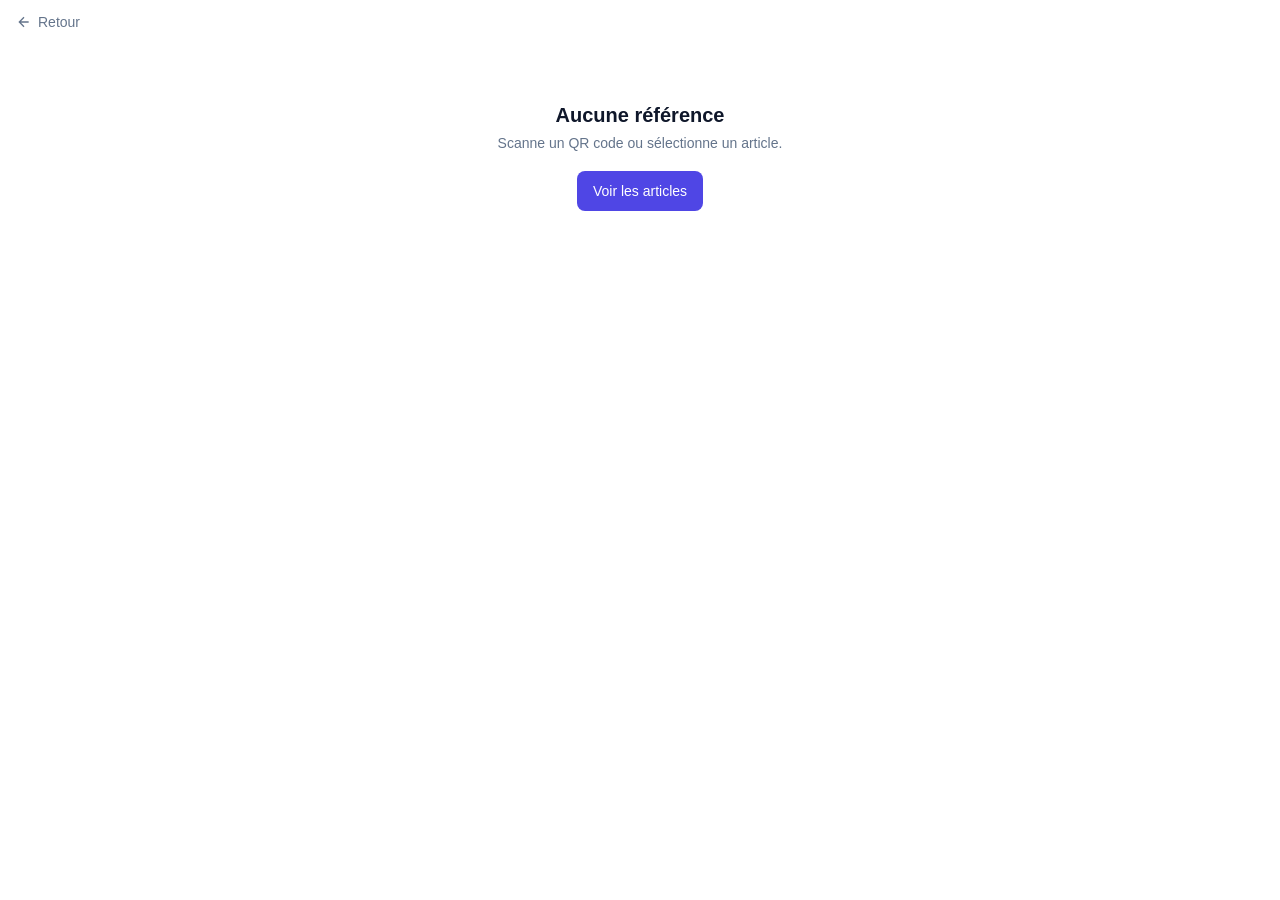
<file: scan.html>
<!DOCTYPE html>
<html lang="fr">
<head>
  <meta charset="UTF-8" />
  <meta name="viewport" content="width=device-width, initial-scale=1.0" />
  <title>Scan — K-Stock</title>
  <meta name="theme-color" content="#4f46e5" />
  <meta name="apple-mobile-web-app-capable" content="yes" />
  <link rel="apple-touch-icon" href="icon-192.png" />
  <link rel="manifest" href="manifest.json" />
  <link rel="stylesheet" href="style.css" />
  <style>
    body { background: white; }
    .back-link { display: inline-flex; align-items: center; gap: 6px; font-size: 14px; color: var(--slate-500); text-decoration: none; padding: 14px 16px; }
    .back-link:hover { color: var(--primary); }
    .divider { height: 1px; background: var(--slate-100); margin: 0 16px; }
  </style>
</head>
<body>
  <a class="back-link" href="index.html">
    <svg width="16" height="16" fill="none" stroke="currentColor" stroke-width="2" viewBox="0 0 24 24"><path d="M19 12H5M12 5l-7 7 7 7"/></svg>
    Retour
  </a>

  <div id="app">
    <div class="spinner"></div>
  </div>

  <div class="flash" id="flash"></div>

  <script src="config.js"></script>
  <script src="api.js"></script>
  <script>
    const params = new URLSearchParams(location.search);
    const ref = params.get('ref');
    let article = null;
    let qty = 1;

    const ZONES = {
      PALETTE: 'Stockage palette', CHUTE: 'Chute de matière',
      CONSO: 'Consommables', RACK: 'Matière racks',
      RELIQUAT: 'Reliquat', 'BOX-LOG': 'Box logistique',
      SHOWROOM: 'Showroom', BE: 'Zone BE',
      MATERIAU: 'Matériautheque', FACONNE: 'Façonnage',
      LOGISTIQUE: 'Logistique',
    };

    function showFlash(msg, type = 'success') {
      const el = document.getElementById('flash');
      el.textContent = msg;
      el.className = `flash flash-${type} show`;
      setTimeout(() => el.classList.remove('show'), 2500);
    }

    function getEmployee() {
      return document.getElementById('employee-input')?.value?.trim()
        || localStorage.getItem('kstock_employee')
        || 'Anonyme';
    }

    function renderArticle(a) {
      const stock = parseInt(a.stock_actuel) || 0;
      const zone = ZONES[a.zone] || a.zone || '';
      document.getElementById('app').innerHTML = `
        <div class="scan-hero">
          ${zone ? `<div class="scan-zone-badge">${zone}</div>` : ''}
          <div class="scan-article-name">${a.nom}</div>
          <div class="scan-ref">${a.ref}</div>
          <div class="scan-stock-wrap">
            <div class="scan-stock" id="stock-display">${stock}</div>
            <div class="scan-stock-label">${a.unite || 'unité(s)'} en stock</div>
          </div>
        </div>

        <div class="qty-selector">
          <button class="qty-btn" id="qty-minus" onclick="changeQty(-1)">−</button>
          <div class="qty-value" id="qty-display">1</div>
          <button class="qty-btn" id="qty-plus" onclick="changeQty(1)">+</button>
        </div>

        <div class="action-buttons">
          <button class="btn-action btn-sortie" onclick="doAction('sortie')">
            <span class="btn-action-icon">↓</span>
            SORTIE
            <span class="btn-action-sub">retirer du stock</span>
          </button>
          <button class="btn-action btn-entree" onclick="doAction('entree')">
            <span class="btn-action-icon">↑</span>
            ENTRÉE
            <span class="btn-action-sub">ajouter au stock</span>
          </button>
        </div>

        <div class="divider" style="margin-top:24px;"></div>
        <div class="employee-bar">
          <label for="employee-input">Qui ?</label>
          <input type="text" class="employee-input" id="employee-input"
            placeholder="Ton prénom…"
            value="${localStorage.getItem('kstock_employee') || ''}" />
        </div>`;

      document.getElementById('employee-input').addEventListener('change', e => {
        localStorage.setItem('kstock_employee', e.target.value.trim());
      });
    }

    function changeQty(delta) {
      qty = Math.max(1, qty + delta);
      document.getElementById('qty-display').textContent = qty;
    }

    async function doAction(type) {
      const btns = document.querySelectorAll('.btn-action');
      btns.forEach(b => { b.disabled = true; b.style.opacity = '0.6'; });

      try {
        const employe = getEmployee();
        const result = await API.movement(ref, type, qty, employe);
        if (result.error) throw new Error(result.error);

        const newStock = result.stock_actuel;
        document.getElementById('stock-display').textContent = newStock;
        const label = type === 'sortie' ? `−${qty} enregistré ✓` : `+${qty} enregistré ✓`;
        showFlash(label, 'success');
        qty = 1;
        document.getElementById('qty-display').textContent = '1';
      } catch (e) {
        showFlash('Erreur — réessaie', 'error');
      } finally {
        btns.forEach(b => { b.disabled = false; b.style.opacity = '1'; });
      }
    }

    async function load() {
      if (!ref) {
        document.getElementById('app').innerHTML = `
          <div class="not-found">
            <h2>Aucune référence</h2>
            <p>Scanne un QR code ou sélectionne un article.</p>
            <a href="index.html" class="btn btn-primary">Voir les articles</a>
          </div>`;
        return;
      }
      try {
        article = await API.getArticle(ref);
        if (article.error) throw new Error();
        renderArticle(article);
      } catch {
        document.getElementById('app').innerHTML = `
          <div class="not-found">
            <h2>Article introuvable</h2>
            <p>La référence <strong>${ref}</strong> n'existe pas.</p>
            <a href="index.html" class="btn btn-primary">Retour</a>
          </div>`;
      }
    }

    load();
  </script>
</body>
</html>
</file>
<file: style.css>
:root {
  --primary: #4f46e5;
  --primary-light: #eef2ff;
  --success: #16a34a;
  --success-light: #dcfce7;
  --danger: #dc2626;
  --danger-light: #fee2e2;
  --warning: #d97706;
  --warning-light: #fef3c7;
  --slate-50: #f8fafc;
  --slate-100: #f1f5f9;
  --slate-200: #e2e8f0;
  --slate-400: #94a3b8;
  --slate-500: #64748b;
  --slate-600: #475569;
  --slate-700: #334155;
  --slate-900: #0f172a;
  --radius: 12px;
  --radius-sm: 8px;
}

* { box-sizing: border-box; margin: 0; padding: 0; -webkit-tap-highlight-color: transparent; }

body {
  font-family: -apple-system, BlinkMacSystemFont, 'Segoe UI', sans-serif;
  background: var(--slate-50);
  color: var(--slate-900);
  min-height: 100vh;
  padding-bottom: 32px;
}

/* ── Nav ── */
.nav {
  background: white;
  border-bottom: 1px solid var(--slate-200);
  padding: 12px 16px;
  display: flex;
  align-items: center;
  justify-content: space-between;
  position: sticky;
  top: 0;
  z-index: 10;
}
.nav-logo { font-size: 16px; font-weight: 700; color: var(--primary); text-decoration: none; }
.nav-links { display: flex; gap: 4px; }
.nav-link {
  font-size: 13px;
  color: var(--slate-600);
  text-decoration: none;
  padding: 6px 10px;
  border-radius: var(--radius-sm);
}
.nav-link:hover, .nav-link.active { background: var(--primary-light); color: var(--primary); }

/* ── Container ── */
.container { max-width: 640px; margin: 0 auto; padding: 16px; }

/* ── Search ── */
.search-wrap { position: relative; margin-bottom: 16px; }
.search-icon {
  position: absolute; left: 12px; top: 50%; transform: translateY(-50%);
  color: var(--slate-400); pointer-events: none;
}
.search-input {
  width: 100%; height: 44px;
  border: 1px solid var(--slate-200); border-radius: var(--radius-sm);
  padding: 0 12px 0 38px; font-size: 15px; background: white; outline: none;
}
.search-input:focus { border-color: var(--primary); box-shadow: 0 0 0 3px rgba(79,70,229,0.1); }

/* ── Article list ── */
.zone-header {
  font-size: 11px; font-weight: 700; text-transform: uppercase;
  letter-spacing: 0.05em; color: var(--slate-400); padding: 12px 0 6px;
}
.article-item {
  display: flex; align-items: center; justify-content: space-between;
  padding: 14px 14px; background: white;
  border: 1px solid var(--slate-200); border-radius: var(--radius-sm);
  margin-bottom: 6px; text-decoration: none; color: inherit;
  transition: border-color 0.15s, box-shadow 0.15s;
}
.article-item:hover { border-color: var(--primary); box-shadow: 0 2px 8px rgba(79,70,229,0.1); }
.article-name { font-weight: 600; font-size: 14px; color: var(--slate-900); }
.article-meta { font-size: 12px; color: var(--slate-400); margin-top: 2px; }
.stock-badge {
  font-size: 13px; font-weight: 700; padding: 4px 10px;
  border-radius: 20px; background: var(--slate-100); color: var(--slate-700); white-space: nowrap;
}
.stock-badge.low { background: var(--warning-light); color: var(--warning); }
.stock-badge.empty { background: var(--danger-light); color: var(--danger); }

/* ── Scan page ── */
.scan-hero { text-align: center; padding: 28px 16px 20px; }
.scan-zone-badge {
  display: inline-block; font-size: 11px; font-weight: 700;
  text-transform: uppercase; letter-spacing: 0.05em;
  background: var(--primary-light); color: var(--primary);
  padding: 4px 12px; border-radius: 20px; margin-bottom: 10px;
}
.scan-article-name { font-size: 26px; font-weight: 800; color: var(--slate-900); margin-bottom: 4px; }
.scan-ref { font-size: 13px; color: var(--slate-400); margin-bottom: 24px; font-family: monospace; }
.scan-stock-wrap { margin-bottom: 8px; }
.scan-stock { font-size: 56px; font-weight: 900; color: var(--slate-900); line-height: 1; }
.scan-stock-label { font-size: 13px; color: var(--slate-400); margin-top: 4px; }

/* ── Qty selector ── */
.qty-selector {
  display: flex; align-items: center; justify-content: center;
  gap: 20px; margin: 20px 0;
}
.qty-btn {
  width: 52px; height: 52px;
  border: 2px solid var(--slate-200); border-radius: 50%;
  background: white; font-size: 26px; font-weight: 300;
  color: var(--slate-700); cursor: pointer;
  display: flex; align-items: center; justify-content: center;
  transition: all 0.1s; user-select: none;
}
.qty-btn:active { transform: scale(0.88); background: var(--slate-100); }
.qty-value { font-size: 40px; font-weight: 800; color: var(--slate-900); min-width: 64px; text-align: center; }

/* ── Action buttons ── */
.action-buttons { display: grid; grid-template-columns: 1fr 1fr; gap: 12px; padding: 0 16px; }
.btn-action {
  height: 80px; border: none; border-radius: var(--radius);
  font-size: 20px; font-weight: 800; cursor: pointer;
  transition: all 0.12s; display: flex; flex-direction: column;
  align-items: center; justify-content: center; gap: 3px;
  letter-spacing: 0.02em;
}
.btn-action:active { transform: scale(0.95); }
.btn-sortie { background: var(--danger); color: white; }
.btn-sortie:active { background: #b91c1c; }
.btn-entree { background: var(--success); color: white; }
.btn-entree:active { background: #15803d; }
.btn-action-icon { font-size: 22px; }
.btn-action-sub { font-size: 11px; font-weight: 500; opacity: 0.85; }

/* ── Employee bar ── */
.employee-bar {
  display: flex; align-items: center; gap: 10px;
  background: white; border-top: 1px solid var(--slate-200);
  padding: 12px 16px; margin-top: 24px;
}
.employee-bar label { font-size: 13px; color: var(--slate-500); white-space: nowrap; }
.employee-input {
  flex: 1; height: 38px;
  border: 1px solid var(--slate-200); border-radius: var(--radius-sm);
  padding: 0 10px; font-size: 14px; background: white; outline: none;
}
.employee-input:focus { border-color: var(--primary); }

/* ── Flash notification ── */
.flash {
  position: fixed; bottom: 28px; left: 50%; transform: translateX(-50%);
  padding: 12px 24px; border-radius: var(--radius); font-size: 14px; font-weight: 600;
  opacity: 0; transition: opacity 0.25s; pointer-events: none; z-index: 999;
  white-space: nowrap; box-shadow: 0 4px 16px rgba(0,0,0,0.15);
}
.flash.flash-success { background: var(--success); color: white; }
.flash.flash-error { background: var(--danger); color: white; }
.flash.show { opacity: 1; }

/* ── Buttons ── */
.btn {
  display: inline-flex; align-items: center; justify-content: center;
  gap: 6px; height: 40px; padding: 0 16px;
  border-radius: var(--radius-sm); font-size: 14px; font-weight: 500;
  cursor: pointer; border: none; transition: all 0.15s; text-decoration: none;
}
.btn-primary { background: var(--primary); color: white; }
.btn-primary:hover { background: #4338ca; }
.btn-outline { background: white; border: 1px solid var(--slate-200); color: var(--slate-700); }
.btn-outline:hover { background: var(--slate-50); }
.btn-danger { background: var(--danger); color: white; }
.btn-sm { height: 32px; padding: 0 12px; font-size: 13px; }

/* ── Card ── */
.card { background: white; border: 1px solid var(--slate-200); border-radius: var(--radius); padding: 16px; margin-bottom: 12px; }

/* ── Form ── */
.form-group { margin-bottom: 14px; }
.form-label { font-size: 13px; font-weight: 500; color: var(--slate-700); margin-bottom: 4px; display: block; }
.form-input, .form-select {
  width: 100%; height: 40px;
  border: 1px solid var(--slate-200); border-radius: var(--radius-sm);
  padding: 0 12px; font-size: 14px; background: white; outline: none;
}
.form-input:focus, .form-select:focus { border-color: var(--primary); box-shadow: 0 0 0 3px rgba(79,70,229,0.1); }

/* ── Table ── */
.table-wrap { overflow-x: auto; }
table { width: 100%; border-collapse: collapse; font-size: 13px; }
th { background: var(--slate-50); padding: 10px 12px; text-align: left; font-weight: 600; color: var(--slate-600); border-bottom: 1px solid var(--slate-200); white-space: nowrap; }
td { padding: 10px 12px; border-bottom: 1px solid var(--slate-100); color: var(--slate-700); }
tr:last-child td { border-bottom: none; }

/* ── Tabs ── */
.tabs { display: flex; border-bottom: 1px solid var(--slate-200); margin-bottom: 16px; }
.tab { padding: 10px 16px; font-size: 14px; font-weight: 500; color: var(--slate-500); cursor: pointer; border-bottom: 2px solid transparent; }
.tab.active { color: var(--primary); border-bottom-color: var(--primary); }

/* ── Labels print ── */
.label-grid {
  display: grid;
  grid-template-columns: repeat(3, 1fr);
  gap: 10px;
  padding: 16px;
}
.label-card {
  border: 1.5px solid #cbd5e1;
  border-radius: 10px;
  padding: 14px 10px;
  text-align: center;
  break-inside: avoid;
  background: white;
}
.label-qr { width: 110px; height: 110px; margin: 0 auto 8px; display: block; }
.label-zone { font-size: 9px; font-weight: 700; text-transform: uppercase; letter-spacing: 0.06em; color: var(--primary); margin-bottom: 3px; }
.label-name { font-size: 12px; font-weight: 700; color: var(--slate-900); margin-bottom: 3px; line-height: 1.3; }
.label-ref { font-size: 10px; color: var(--slate-400); font-family: monospace; }

@media print {
  .no-print { display: none !important; }
  body { background: white; padding: 0; }
  .label-grid { padding: 0; gap: 6px; }
  .label-card { border-color: #999; }
}

/* ── Vue grille articles ── */
.view-toggle {
  display: flex; gap: 4px; margin-bottom: 16px;
}
.view-btn {
  flex: 1; padding: 8px; border-radius: var(--radius-sm);
  border: 1px solid var(--slate-200); background: white;
  color: var(--slate-500); font-size: 13px; font-weight: 500;
  cursor: pointer; transition: all .15s;
}
.view-btn.active { background: var(--primary); color: white; border-color: var(--primary); }

.articles-grid {
  display: grid; grid-template-columns: 1fr 1fr;
  gap: 10px; padding-bottom: 24px;
}
.grid-card {
  background: white; border-radius: var(--radius);
  border: 1px solid var(--slate-200); overflow: hidden;
  text-decoration: none; color: inherit;
  transition: border-color .15s, box-shadow .15s;
  display: block;
}
.grid-card:hover { border-color: var(--primary); box-shadow: 0 2px 8px rgba(79,70,229,.1); }
.grid-card:active { transform: scale(.97); }
.grid-card-img {
  width: 100%; aspect-ratio: 1;
  background: var(--slate-100);
  display: flex; align-items: center; justify-content: center;
  font-size: 40px; position: relative; overflow: hidden;
}
.grid-card-img img { width: 100%; height: 100%; object-fit: cover; position: absolute; inset: 0; }
.grid-stock-pill {
  position: absolute; top: 6px; right: 6px;
  background: rgba(0,0,0,.55); backdrop-filter: blur(4px);
  color: white; font-size: 12px; font-weight: 700;
  padding: 2px 7px; border-radius: 20px;
}
.grid-stock-pill.low   { background: rgba(217,119,6,.85); }
.grid-stock-pill.empty { background: rgba(220,38,38,.85); }
.grid-card-body { padding: 8px 10px 10px; }
.grid-card-name {
  font-size: 13px; font-weight: 600; color: var(--slate-900);
  white-space: nowrap; overflow: hidden; text-overflow: ellipsis; margin-bottom: 2px;
}
.grid-card-meta { font-size: 10px; color: var(--slate-400); }
.grid-zone-header {
  grid-column: 1 / -1;
  font-size: 11px; font-weight: 700; text-transform: uppercase;
  letter-spacing: .05em; color: var(--slate-400); padding: 8px 0 4px;
}

/* ── Spinner ── */
.spinner {
  width: 32px; height: 32px; border: 3px solid var(--slate-200);
  border-top-color: var(--primary); border-radius: 50%;
  animation: spin 0.7s linear infinite; margin: 40px auto;
}
@keyframes spin { to { transform: rotate(360deg); } }

/* ── Empty state ── */
.empty { text-align: center; padding: 48px 16px; color: var(--slate-400); }
.empty-icon { font-size: 40px; margin-bottom: 8px; }
.empty-text { font-size: 14px; }

/* ── Not found ── */
.not-found {
  text-align: center; padding: 60px 20px;
}
.not-found h2 { font-size: 20px; font-weight: 700; margin-bottom: 8px; }
.not-found p { font-size: 14px; color: var(--slate-500); margin-bottom: 20px; }

/* Badge type */
.badge { font-size: 11px; font-weight: 600; padding: 3px 8px; border-radius: 20px; }
.badge-entree { background: var(--success-light); color: var(--success); }
.badge-sortie { background: var(--danger-light); color: var(--danger); }
</file>
